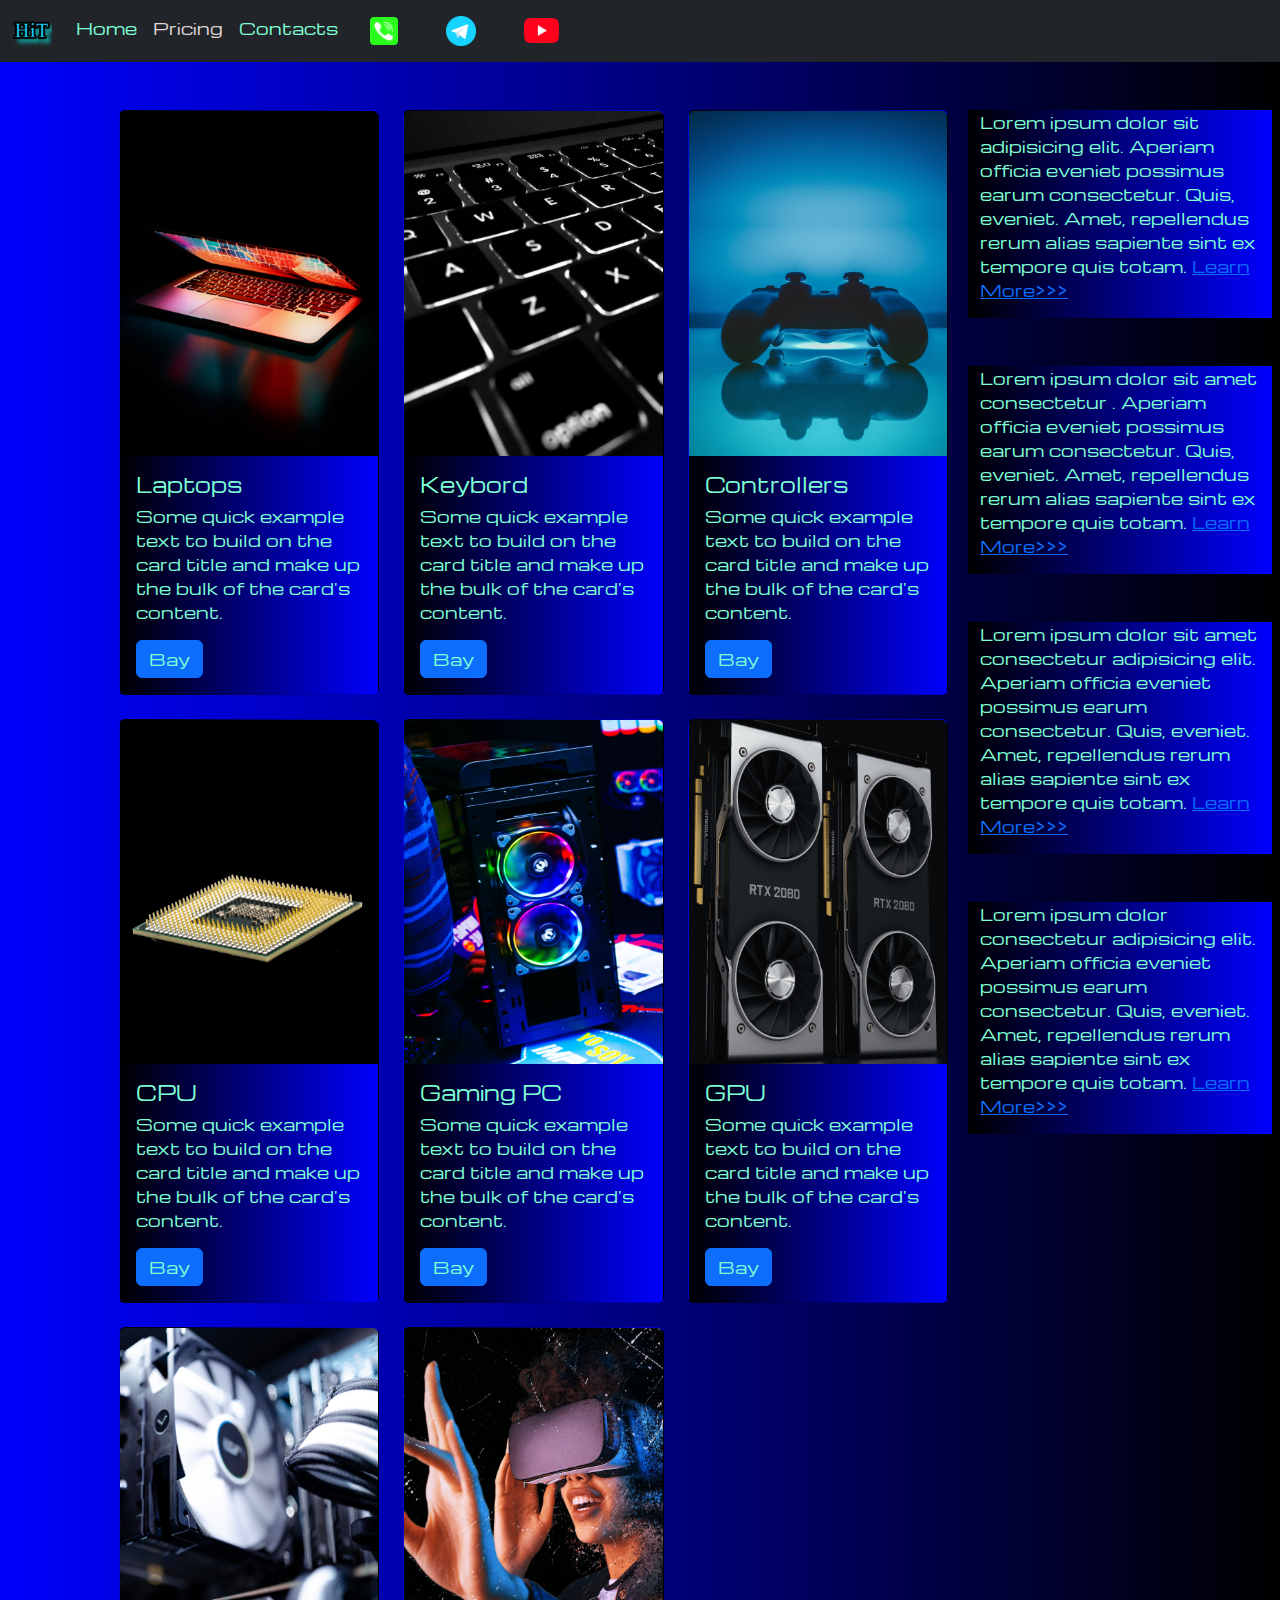
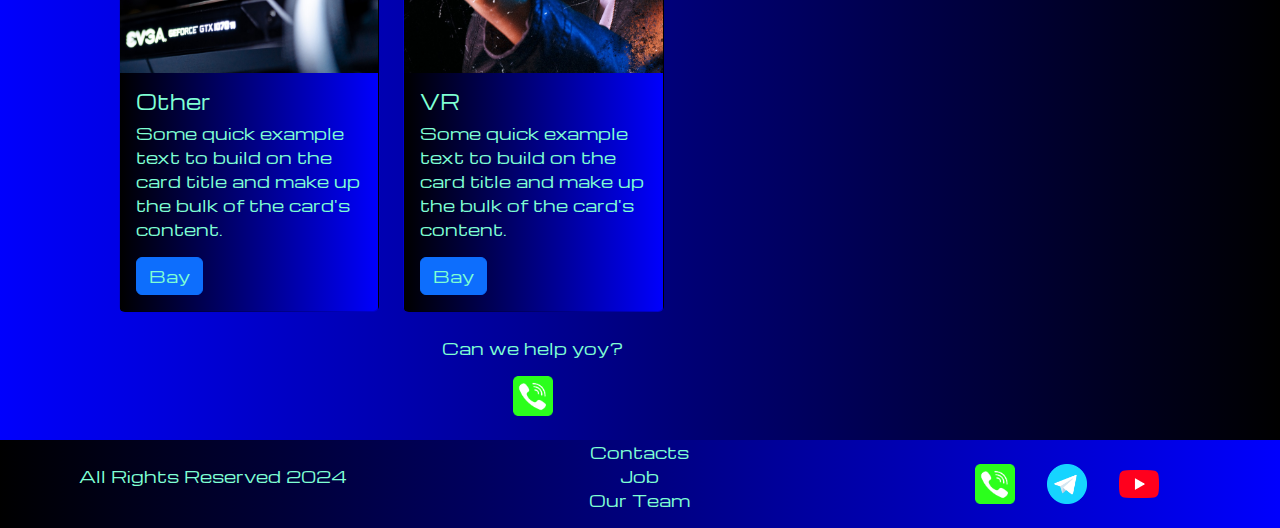
<file: pricing.html>
<!DOCTYPE html>
<html lang="en">

<head>
  <meta charset="UTF-8">
  <meta name="viewport" content="width=device-width, initial-scale=1.0">
  <link href="https://cdn.jsdelivr.net/npm/bootstrap@5.3.3/dist/css/bootstrap.min.css" rel="stylesheet"
    integrity="sha384-QWTKZyjpPEjISv5WaRU9OFeRpok6YctnYmDr5pNlyT2bRjXh0JMhjY6hW+ALEwIH" crossorigin="anonymous">
  <link rel="stylesheet" href="source/styles/mycss.css">
  
  <link rel="apple-touch-icon" sizes="180x180" href="source/files/favicon_io/apple-touch-icon.png">
  <link rel="icon" type="image/png" sizes="32x32" href="source/files/favicon_io/favicon-32x32.png">
  <link rel="icon" type="image/png" sizes="16x16" href="source/files/favicon_io/favicon-16x16.png">
  <link rel="manifest" href="source/files/favicon_io/site.webmanifest">
  <title>HiT</title>

</head>

<body>
  <header>
    <nav class="navbar navbar-expand-lg bg-dark">
      <div class="container-fluid">
        <a class="navbar-brand" href="/"><img src="source/files/logo.png" alt="..."></a>
        <button class="navbar-toggler" type="button" data-bs-toggle="collapse" data-bs-target="#navbarNav"
          aria-controls="navbarNav" aria-expanded="false" aria-label="Toggle navigation">
          <span class="navbar-toggler-icon"></span>
        </button>
        <div class="collapse navbar-collapse" id="navbarNav">
          <ul class="navbar-nav">
            <li class="nav-item">
              <a class="nav-link " aria-current="page" href="/">Home</a>
            </li>
            <li class="nav-item">
              <a class="nav-link active" href="pricing.html">Pricing</a>
            </li>
            <a class="nav-link" href="pricing.html">Contacts</a>
            </li>
            <li class="nav-item">
              <a class="nav-link" href="pricing.html">
                <img style="width: 28px; margin-inline: 1em;" src="source/files/phone.png" alt="...">
              </a>
            </li>
            <li class="nav-item">
              <a class="nav-link" href="pricing.html">
                <img style="width: 30px; margin-inline: 1em;" src="source/files/tg.png" alt="...">
              </a>
            </li>
            </li>
            <li class="nav-item">
              <a class="nav-link" href="pricing.html">
                <img style="width: 35px; margin-inline: 1em;" src="source/files/yt.png" alt="...">
              </a>
            </li>
          </ul>
        </div>
      </div>
    </nav>
  </header>

  <section>
    <div class="container-fluid mt-4">
      <div class="row">
        <div class="col-lg-1">
        </div>

        <div class="col-lg-8 col-md-12">
          <div class="row">
            <div class="col-lg-4 col-md-6 mt-4">
              <div class="card">
                <a href="#"><img src="source/images/laptop.png" class="card-img-top" alt="Laptop"></a>
                <div class="card-body">
                  <h5 class="card-title"><a href="#">Laptops</a></h5>
                  <p class="card-text"><a href="#">
                      Some quick example text to build on the card title and make up the bulk of the
                      card's
                      content.
                    </a></p>
                  <a href="#" class="btn btn-primary">Bay</a>
                </div>
              </div>
            </div>
            <div class="col-lg-4 col-md-6 mt-4">
              <div class="card">
                <img src="source/images/acc.png" class="card-img-top" alt="Keybord">
                <div class="card-body">
                  <h5 class="card-title">Keybord</h5>
                  <p class="card-text">Some quick example text to build on the card title and make up the bulk of the
                    card's
                    content.</p>
                  <a href="#" class="btn btn-primary">Bay</a>
                </div>
              </div>
            </div>
            <div class="col-lg-4 col-md-6 mt-4">
              <div class="card">
                <img src="source/images/controller.png" class="card-img-top" alt="Controller">
                <div class="card-body">
                  <h5 class="card-title">Controllers</h5>
                  <p class="card-text">Some quick example text to build on the card title and make up the bulk of the
                    card's
                    content.</p>
                  <a href="#" class="btn btn-primary">Bay</a>
                </div>
              </div>
            </div>
            <div class="col-lg-4 col-md-6 mt-4">
              <div class="card">
                <img src="source/images/cpu.png" class="card-img-top" alt="CPU">
                <div class="card-body">
                  <h5 class="card-title">CPU</h5>
                  <p class="card-text">Some quick example text to build on the card title and make up the bulk of the
                    card's
                    content.</p>
                  <a href="#" class="btn btn-primary">Bay</a>
                </div>
              </div>
            </div>
            <div class="col-lg-4 col-md-6 mt-4">
              <div class="card">
                <img src="source/images/gaming pc.png" class="card-img-top" alt="Gaming">
                <div class="card-body">
                  <h5 class="card-title">Gaming PC</h5>
                  <p class="card-text">Some quick example text to build on the card title and make up the bulk of the
                    card's
                    content.</p>
                  <a href="#" class="btn btn-primary">Bay</a>
                </div>
              </div>
            </div>
            <div class="col-lg-4 col-md-6 mt-4">
              <div class="card">
                <img src="source/images/gpu.png" class="card-img-top" alt="GPU">
                <div class="card-body">
                  <h5 class="card-title">GPU</h5>
                  <p class="card-text">Some quick example text to build on the card title and make up the bulk of the
                    card's
                    content.</p>
                  <a href="#" class="btn btn-primary">Bay</a>
                </div>
              </div>
            </div>
            <div class="col-lg-4 col-md-6 mt-4">
              <div class="card">
                <img src="source/images/other.png" class="card-img-top" alt="Other">
                <div class="card-body">
                  <h5 class="card-title">Other</h5>
                  <p class="card-text">Some quick example text to build on the card title and make up the bulk of the
                    card's
                    content.</p>
                  <a href="#" class="btn btn-primary">Bay</a>
                </div>
              </div>
            </div>
            <div class="col-lg-4 col-md-6 mt-4">
              <div class="card">
                <img src="source/images/vr.png" class="card-img-top" alt="VR">
                <div class="card-body">
                  <h5 class="card-title">VR</h5>
                  <p class="card-text">Some quick example text to build on the card title and make up the bulk of the
                    card's
                    content.</p>
                  <a href="#" class="btn btn-primary">Bay</a>
                </div>
              </div>
            </div>



          </div>

          <div class="col-lg-12 col-md-12 text-center mt-4">
            <p>Can we help yoy?</p>
          </div>
          <div class="col-lg-12 col-md-12 text-center">
            <img class="call-anim" style="width: 40px;" src="source/files/phone.png" alt="...">
          </div>
        </div>

        <div class="col-lg-3 col-md-12">
          <div class="row px-2">
            <div class="col-lg-12 sidebar my-4">
              <p>Lorem ipsum dolor sit adipisicing elit. Aperiam officia eveniet possimus earum consectetur. Quis,
                eveniet. Amet, repellendus rerum alias sapiente sint ex tempore quis totam. <a href="#">Learn
                  More>>></a></p>
            </div>
            <div class="col-lg-12 sidebar my-4">
              <p>Lorem ipsum dolor sit amet consectetur . Aperiam officia eveniet possimus earum consectetur. Quis,
                eveniet. Amet, repellendus rerum alias sapiente sint ex tempore quis totam. <a href="#">Learn
                  More>>></a></p>
            </div>
            <div class="col-lg-12 sidebar my-4">
              <p>Lorem ipsum dolor sit amet consectetur adipisicing elit. Aperiam officia eveniet possimus earum
                consectetur. Quis, eveniet. Amet, repellendus rerum alias sapiente sint ex tempore quis totam. <a
                  href="#">Learn More>>></a></p>
            </div>
            <div class="col-lg-12 sidebar my-4">
              <p>Lorem ipsum dolor consectetur adipisicing elit. Aperiam officia eveniet possimus earum consectetur.
                Quis, eveniet. Amet, repellendus rerum alias sapiente sint ex tempore quis totam. <a href="#">Learn
                  More>>></a></p>
            </div>
          </div>
        </div>






      </div>
    </div>

  </section>

  <footer class="mt-4">
    <div class="container-fluid">
      <div class="row">
        <div class="col-lg-4 col-md-12 footer-text text-center">
          <p>All Rights Reserved 2024</p>
        </div>
        <div class="col-lg-4 col-md-12 footer-text text-center">
          <p>Contacts<br>Job<br>Our Team</p>
        </div>
        <div class="col-lg-4 col-md-12 media-links">
          <img style="width: 40px; margin-inline: 1em;" src="source/files/phone.png" alt="...">
          <img style="width: 40px; margin-inline: 1em;" src="source/files/tg.png" alt="...">
          <img style="width: 40px; margin-inline: 1em;" src="source/files/yt.png" alt="...">
        </div>
      </div>
    </div>
  </footer>






  <script src="https://cdn.jsdelivr.net/npm/bootstrap@5.3.3/dist/js/bootstrap.bundle.min.js"
    integrity="sha384-YvpcrYf0tY3lHB60NNkmXc5s9fDVZLESaAA55NDzOxhy9GkcIdslK1eN7N6jIeHz"
    crossorigin="anonymous"></script>
</body>

</html>
</file>
<file: source/styles/mycss.css>
@import url('https://fonts.googleapis.com/css?family=Michroma&display=swap');


body {
    font-family: Michroma, serif;
    background: linear-gradient(90deg, #0000FD 0%, #000000 100%);
}

p {
    color: aquamarine;
}

.nav-link {
    color: aquamarine;
}

.navbar-nav .nav-link.active {
    color: rgb(224, 215, 215);
}

.navbar-brand img {
    width: 40px;
}


.navbar-toggler {
    background-color: rgb(224, 215, 215);
}

.sidebar {
    color: rgb(224, 215, 215);
    background: linear-gradient(270deg, #0000FD 0%, #000000 100%);

}

.card {
    background: linear-gradient(270deg, #0000FD 0%, #000000 100%);
    color: aquamarine;
}

.card a {
    text-decoration: none;
    color: aquamarine;
}

.slide-text,
.footer-text  {
    color: aquamarine;
    margin:auto auto;


}

footer,
.btn-outline-primary {
    background: linear-gradient(270deg, #0000FD 0%, #000000 100%);

}

.media-links {
    display: flex;
    justify-content: center;
    align-items: center;
}

.call-anim { 
    animation: call 1s ease 1s infinite normal forwards;
}

@keyframes call {
	0%,
	100% {
		transform: translateX(0%);
		transform-origin: 50% 50%;
	}

	15% {
		transform: translateX(-30px) rotate(-6deg);
	}

	30% {
		transform: translateX(15px) rotate(6deg);
	}

	45% {
		transform: translateX(-15px) rotate(-3.6deg);
	}

	60% {
		transform: translateX(9px) rotate(2.4deg);
	}

	75% {
		transform: translateX(-6px) rotate(-1.2deg);
	}
}



@media (max-width: 755px) {
    .carousel-indicators {
        display: none;
    }
}
</file>
